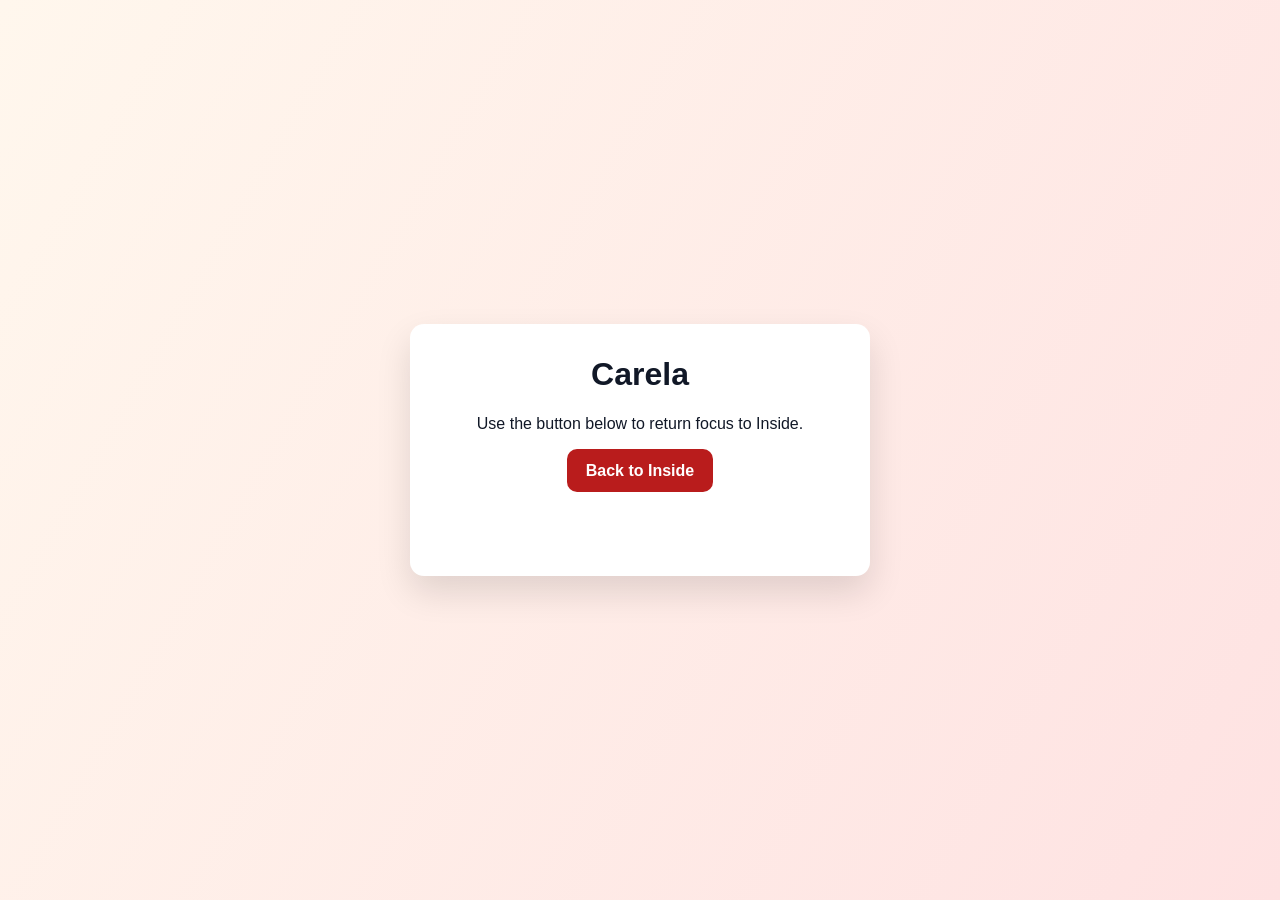
<file: carela.html>
<!doctype html>
<html lang="en">
  <head>
    <meta charset="UTF-8" />
    <meta name="viewport" content="width=device-width, initial-scale=1.0" />
    <title>Carela</title>
    <link rel="stylesheet" href="carela.css" />
  </head>
  <body>
    <main class="container">
      <h1>Carela</h1>
      <p>Use the button below to return focus to Inside.</p>
      <button id="backButton" type="button">Back to Inside</button>
      <p id="status" aria-live="polite"></p>
    </main>

    <script>
      const backButton = document.getElementById("backButton");
      const status = document.getElementById("status");

      backButton.addEventListener("click", () => {
        if (window.opener && !window.opener.closed) {
          try {
            window.opener.focus();
          } catch (error) {
            status.textContent = "Opener detected, but focus was blocked by the browser.";
          }

          window.opener.postMessage("focus", "*");
          window.close();
          return;
        }

        status.textContent = "No opener detected. Redirecting to Inside...";
        window.location.href = "inside.html";
      });
    </script>
  </body>
</html>
</file>
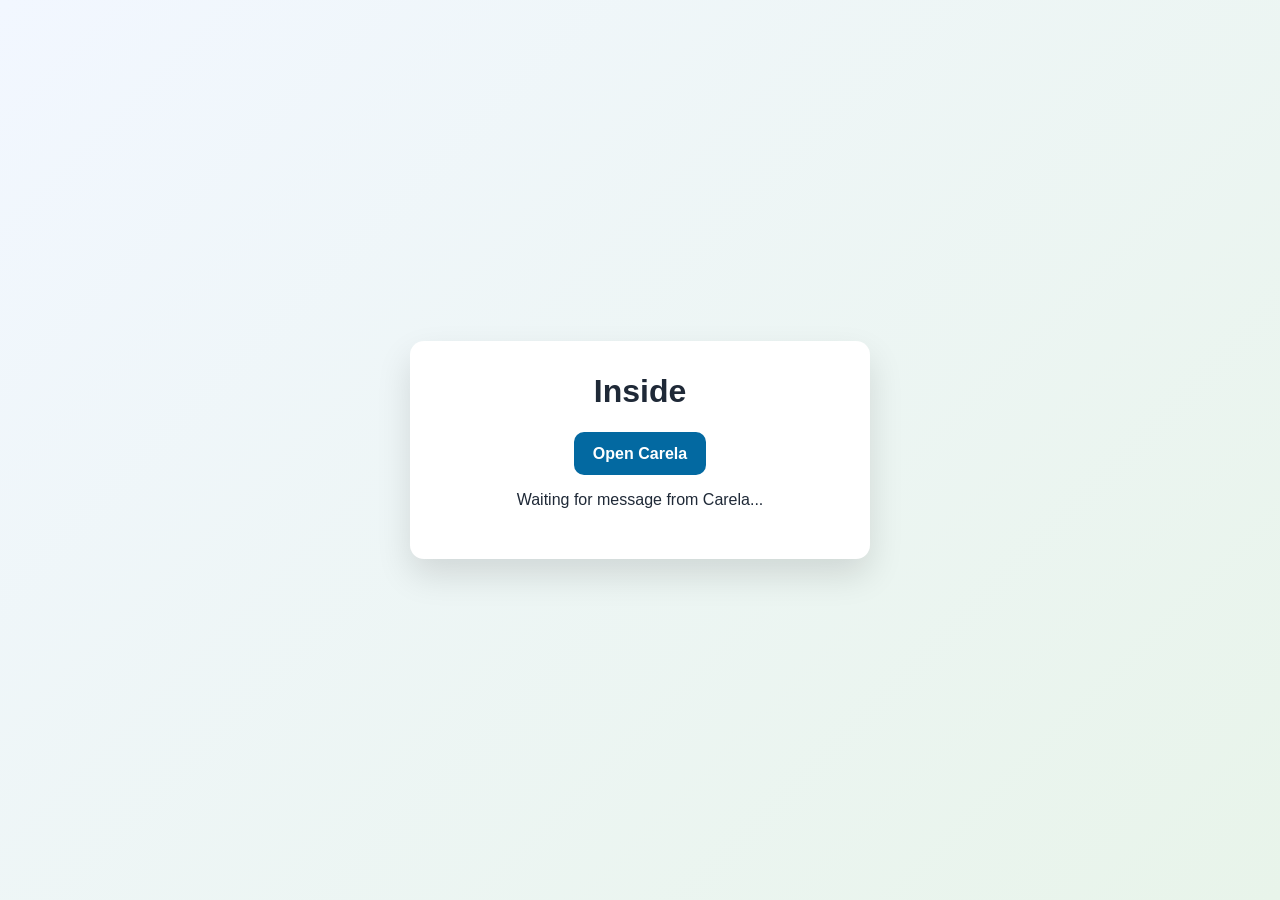
<file: inside.html>
<!doctype html>
<html lang="en">
  <head>
    <meta charset="UTF-8" />
    <meta name="viewport" content="width=device-width, initial-scale=1.0" />
    <title>Inside</title>
    <link rel="stylesheet" href="inside.css" />
  </head>
  <body>
    <main class="container">
      <h1>Inside</h1>
      <button id="openCarelaButton" type="button">Open Carela</button>
      <p id="status" aria-live="polite">Waiting for message from Carela...</p>
    </main>

    <script>
      const button = document.getElementById("openCarelaButton");
      const status = document.getElementById("status");
      const defaultTitle = document.title;
      let flashIntervalId = null;
      let flashState = false;

      const stopFlashUntilFocused = () => {
        if (flashIntervalId === null) {
          return;
        }

        clearInterval(flashIntervalId);
        flashIntervalId = null;
        flashState = false;
        document.title = defaultTitle;
        document.body.classList.remove("needs-focus", "attention-flash");
      };

      const startFlashUntilFocused = () => {
        if (flashIntervalId !== null) {
          return;
        }

        document.body.classList.add("needs-focus");
        flashIntervalId = setInterval(() => {
          flashState = !flashState;
          document.body.classList.toggle("attention-flash", flashState);
          document.title = flashState ? "(Back to Inside) " + defaultTitle : defaultTitle;
        }, 450);
      };

      button.addEventListener("click", () => {
        const newTab = window.open("carela.html", "_blank");

        if (newTab) {
          status.textContent = "Carela opened in a new tab.";
        } else {
          status.textContent = "Popup blocked. Please allow popups for this site.";
        }
      });

      window.addEventListener("message", (event) => {
        if (event.data === "focus") {
          window.focus();
          startFlashUntilFocused();

          if (document.hasFocus()) {
            stopFlashUntilFocused();
            status.textContent = "Focus message received from Carela.";
          } else {
            status.textContent = "Focus requested. Flashing until this tab is focused.";
          }
        }
      });

      window.addEventListener("focus", () => {
        if (flashIntervalId !== null) {
          stopFlashUntilFocused();
          status.textContent = "Inside is focused.";
        }
      });
    </script>
  </body>
</html>
</file>
<file: carela.css>
:root {
  --bg: linear-gradient(120deg, #fff7ed 0%, #fee2e2 100%);
  --card: #ffffff;
  --text: #111827;
  --accent: #b91c1c;
  --ring: rgba(185, 28, 28, 0.25);
}

* {
  box-sizing: border-box;
}

body {
  margin: 0;
  min-height: 100vh;
  display: grid;
  place-items: center;
  font-family: "Trebuchet MS", "Segoe UI", sans-serif;
  background: var(--bg);
  color: var(--text);
}

.container {
  background: var(--card);
  padding: 2rem;
  border-radius: 14px;
  box-shadow: 0 16px 35px rgba(0, 0, 0, 0.12);
  width: min(90vw, 460px);
  text-align: center;
}

h1 {
  margin-top: 0;
}

button {
  border: 0;
  border-radius: 10px;
  padding: 0.8rem 1.2rem;
  font-size: 1rem;
  font-weight: 700;
  color: #fff;
  background: var(--accent);
  cursor: pointer;
  transition: transform 0.12s ease, box-shadow 0.12s ease;
}

button:hover {
  transform: translateY(-1px);
  box-shadow: 0 10px 20px var(--ring);
}

#status {
  margin-top: 1rem;
  min-height: 1.2rem;
}
</file>
<file: inside.css>
:root {
  --bg: linear-gradient(135deg, #f2f7ff 0%, #e8f4ea 100%);
  --card: #ffffff;
  --text: #1f2937;
  --accent: #0369a1;
  --ring: rgba(3, 105, 161, 0.25);
}

* {
  box-sizing: border-box;
}

body {
  margin: 0;
  min-height: 100vh;
  display: grid;
  place-items: center;
  font-family: "Trebuchet MS", "Segoe UI", sans-serif;
  background: var(--bg);
  color: var(--text);
  transition: transform 0.2s ease;
}

.container {
  background: var(--card);
  padding: 2rem;
  border-radius: 14px;
  box-shadow: 0 16px 35px rgba(0, 0, 0, 0.12);
  width: min(90vw, 460px);
  text-align: center;
}

h1 {
  margin-top: 0;
}

button {
  border: 0;
  border-radius: 10px;
  padding: 0.8rem 1.2rem;
  font-size: 1rem;
  font-weight: 700;
  color: #fff;
  background: var(--accent);
  cursor: pointer;
  transition: transform 0.12s ease, box-shadow 0.12s ease;
}

button:hover {
  transform: translateY(-1px);
  box-shadow: 0 10px 20px var(--ring);
}

#status {
  margin-top: 1rem;
  min-height: 1.2rem;
}

body.needs-focus .container {
  box-shadow: 0 16px 35px rgba(0, 0, 0, 0.12), 0 0 0 3px rgba(3, 105, 161, 0.25);
}

body.attention-flash .container {
  box-shadow: 0 16px 35px rgba(0, 0, 0, 0.12), 0 0 0 8px rgba(3, 105, 161, 0.45);
  transform: scale(1.015);
}
</file>
